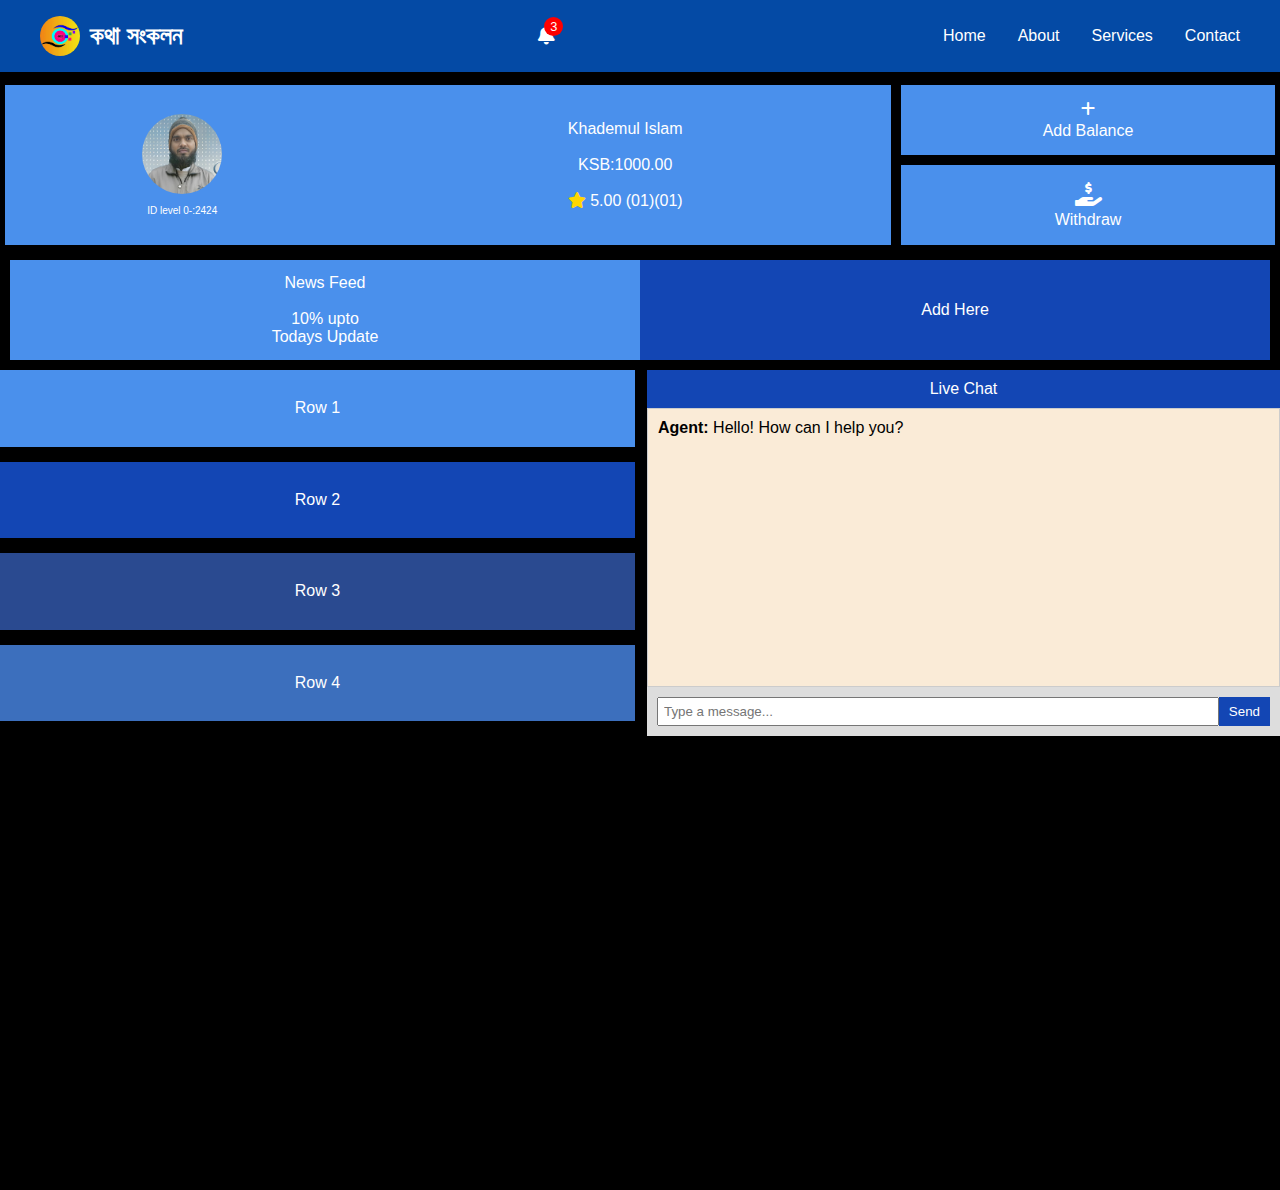
<file: index.html>
<!DOCTYPE html>
<html lang="en">
<head>
    <meta charset="UTF-8">
    <meta name="viewport" content="width=device-width, initial-scale=1.0">
    <title>Responsive Top Bar</title>
    <link rel="stylesheet" href="https://cdnjs.cloudflare.com/ajax/libs/font-awesome/6.0.0/css/all.min.css">
    <style>
        * {
            margin: 0;
            padding: 0;
            box-sizing: border-box;
            font-family: Arial, sans-serif;
        }

        /* Navbar Styling */
        .topbar {
            background-color: #044aa5;
            padding: 1rem;
            position: fixed;
            top: 0;
            left: 0;
            width: 100%;
            z-index: 1000; /* Ensure navbar is on top of other content */
        }

        .topbar-content {
            display: flex;
            justify-content: space-between;
            align-items: center;
            max-width: 1200px;
            margin: 0 auto;
        }

        .logo-section {
            display: flex;
            align-items: center;
        }

        .logo {
            width: 40px;
            height: 40px;
            margin-right: 10px;
        }

        .title {
            color: white;
            font-size: 1.5rem;
        }

        .notification {
            color: white;
            font-size: 1.2rem;
            cursor: pointer;
            position: relative;
        }

        .notification-badge {
            position: absolute;
            top: -8px;
            right: -8px;
            background-color: red;
            color: white;
            border-radius: 50%;
            padding: 2px 6px;
            font-size: 0.8rem;
        }

        .nav-toggle {
            display: none;
            color: white;
            font-size: 1.5rem;
            cursor: pointer;
        }

        .nav-menu {
            display: flex;
            list-style: none;
        }

        .nav-menu li {
            margin-left: 2rem;
        }

        .nav-menu a {
            color: white;
            text-decoration: none;
            font-size: 1rem;
        }

        .nav-menu a:hover {
            color: #00ff00;
        }

        @media screen and (max-width: 768px) {
            .nav-toggle {
                display: block;
            }

            .nav-menu {
                display: none;
                position: absolute;
                top: 100%;
                left: 0;
                width: 100%;
                background-color: #333;
                padding: 1rem;
            }

            .nav-menu.active {
                display: block;
            }

            .nav-menu li {
                margin: 1rem 0;
            }
        }

        /* Add top margin to body to prevent content from hiding behind navbar */
        body {
            padding-top: 80px; /* Ensure enough space for fixed navbar */
            background-color: black;
        }

        .profile-container {
    display: flex;
    flex-direction: column; /* একের পর এক দেখাবে (column) */
    align-items: center; /* ছবি ও টেক্সটকে মাঝখানে আনবে */
    justify-content: center; /* ভর্তিকাল সেন্টার করবে */
    height: 150px; /* ডিভের উচ্চতা */
    background-color: #4a90ec; /* ব্যাকগ্রাউন্ড কালার */
}



    </style>
</head>
<body>
    <div class="topbar">
        <div class="topbar-content">
            <div class="logo-section">
                <img src="logo.png" alt="Logo" class="logo" style="border-radius: 50%;">
                <h1 class="title">কথা সংকলন</h1>
            </div>

            <div class="notification">
                <i class="fas fa-bell"></i>
                <span class="notification-badge">3</span>
            </div>

            <div class="nav-toggle" id="navToggle">
                <i class="fas fa-bars"></i>
            </div>

            <ul class="nav-menu" id="navMenu">
                <li><a href="#home">Home</a></li>
                <li><a href="#about">About</a></li>
                <li><a href="#services">Services</a></li>
                <li><a href="#contact">Contact</a></li>
            </ul>
        </div>
    </div>

    <!-- <h2>Two Equal Columns</h2> -->

    <div class="row" style="display: flex; flex-wrap: wrap;">
        <!-- First column -->
        <div class="column" style="flex: 50%; background-color: #aaa; display: flex; margin: 5px; ">
            <div class="nested-column" style="flex: 40%; background-color: #4a90ec; padding: 5px; font-size: 10px; align-items: center; text-align: center;">
                <div class="profile-container">
                    <img src="profile.png" alt="Profile Image" style="width: 80px; height: 80px; border-radius: 50%;">
                    <br>
                    <p style=" text-align: center;color: white; font-size: 25 px;">ID level 0-:2424</p>
                </div>
                
             
            </div>

            <div class="nested-column" style="flex: 60%; background-color: #4a90ec; padding: 0px; color: white;display: flex;  align-items: center;
            justify-content: center;
            text-align: center; flex-direction: column;">
                <p>Khademul Islam</p><br>
                <p>KSB:1000.00</p>
                <br>
                <p> <i class="fa fa-star" style="color: gold;"></i> 5.00 (01)(01)</p>

            </div>
        </div>

        <div class="column" style="flex: 10%; background-color: #1346b4; display: flex; flex-direction: column; margin: 5px;">
            <div class="nested-row" style="flex: 50%; background-color: #4a90ec; padding: 10px; display: flex; flex-direction: column; align-items: center; justify-content: center; text-align: center; border-bottom: 10px solid black;">
                <i class="fa-solid fa-plus" style="color: white;"></i>
                <span style="color: white; margin-top: 5px;">Add Balance</span>
            </div>
            <div class="nested-row" style="flex: 50%; background-color: #4a90ec; padding: 10px; display: flex; flex-direction: column; align-items: center; justify-content: center; text-align: center;">
                <i class="fa-solid fa-hand-holding-dollar" style="font-size: 24px; color: white;"></i>
                <span style="color: white; margin-top: 5px;">Withdraw</span>
            </div>
        </div>
        

    <div class="row" style="display: flex; width: 100%; border: 10px solid black;">
        <!-- First Column -->
        <div class="column" style="flex: 50%; background-color: #4a90ec; display: flex; flex-direction: column; align-items: center; justify-content: center; padding: 20px; color: white; height: 100px;">
            <p>News Feed</p>
            <br>
            <p>10% upto</p>
            <p>Todays Update</p>
        </div>

        <!-- Second Column -->
        <div class="column" style="flex: 50%; background-color: #1346b4; display: flex; flex-direction: column; align-items: center; justify-content: center; padding: 20px; color: white; height: 100px;">
            <!-- <img src="business.jpg" style="height: 100px;width: 100px;" alt=""> -->
             <p>Add Here</p>
        </div>
    </div>

    <div class="container" style="display: flex; width: 100%; height: 820px;">
        <!-- First Column (4 Smaller Rows) -->
        <div class="column" style="flex: 50%; display: flex; flex-direction: column; gap: 5px; padding: 0px; height: 100%;">
            <div class="row-item" style="flex: 0.1; background-color: #4a90ec; display: flex; align-items: center; justify-content: center; color: white; margin-bottom: 10px;">
                <p>Row 1</p>
            </div>
            <div class="row-item" style="flex: 0.1; background-color: #1346b4; display: flex; align-items: center; justify-content: center; color: white; margin-bottom: 10px;height: 00px;">
                <p>Row 2</p>
            </div>
            <div class="row-item" style="flex: 0.1; background-color: #2a4a90; display: flex; align-items: center; justify-content: center; color: white;margin-bottom: 10px;">
                <p>Row 3</p>
            </div>
            <div class="row-item" style="flex: 0.1; background-color: #3c6fbd; display: flex; align-items: center; justify-content: center; color: white;margin-bottom: 10px;">
                <p>Row 4</p>
            </div>
        </div>

        <!-- Second Column (Live Chat Section with Same Height) -->
        <div class="column" style="flex: 50%; background-color: #f1f1f1; display: flex; flex-direction: column; border-left: 2px solid #000; padding: 0px; height: 366px; width: 240px; margin-left: 10px;">
            <div class="chat-header" style="background-color: #1346b4; color: white; padding: 10px; text-align: center;">
                <p>Live Chat</p>
            </div>
            <div class="chat-box" style="flex: 1; background-color: white; padding: 10px; overflow-y: auto; border: 1px solid #ccc;background-color: #FAEBD7; /* AntiqueWhite */
">
                <p><strong>Agent:</strong> Hello! How can I help you?</p>
            </div>
            <div class="chat-input" style="display: flex; padding: 10px; background-color: #ddd;">
                <input type="text" id="userMessage" placeholder="Type a message..." style="flex: 1; padding: 5px;">
                <button onclick="sendMessage()" style="padding: 5px 10px; background-color: #1346b4; color: white; border: none;">Send</button>
            </div>
        </div>
    </div>

     <script>
        // Get the elements
        const navToggle = document.getElementById('navToggle');
        const navMenu = document.getElementById('navMenu');

        // Toggle the 'active' class when the menu button is clicked
        navToggle.addEventListener('click', () => {
            navMenu.classList.toggle('active');
        });
    </script>

    <script>
    function sendMessage() {
        let input = document.getElementById("userMessage");
        let message = input.value.trim();
        if (message !== "") {
            let chatBox = document.querySelector(".chat-box");
            let userMessage = `<p><strong>You:</strong> ${message}</p>`;
            chatBox.innerHTML += userMessage;
            input.value = "";
            chatBox.scrollTop = chatBox.scrollHeight;
        }
    }
    </script>
</body>
</html>
</file>
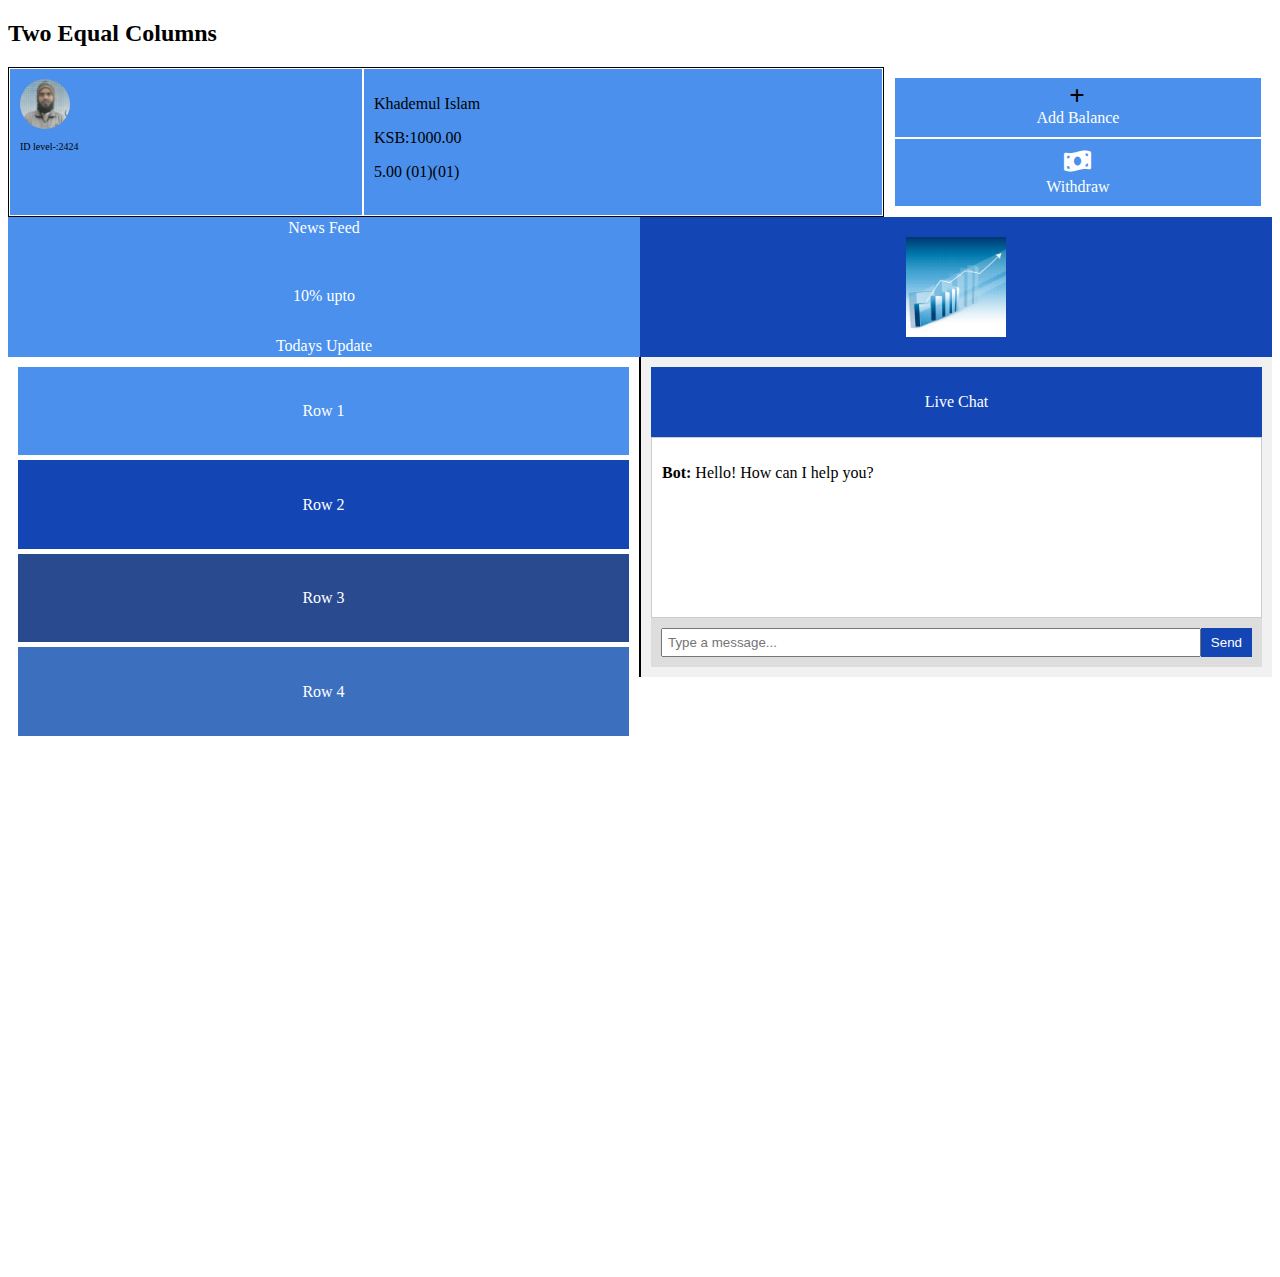
<file: index - Copy.html>
<!DOCTYPE html>
<html lang="en">
<head>
    <meta charset="UTF-8">
    <meta name="viewport" content="width=device-width, initial-scale=1.0">
    <title>Responsive Top Bar</title>
    <link rel="stylesheet" href="https://cdnjs.cloudflare.com/ajax/libs/font-awesome/6.0.0/css/all.min.css">
    <!-- <link rel="stylesheet" href="styles.css"> -->
    <link rel="stylesheet" href="https://cdnjs.cloudflare.com/ajax/libs/font-awesome/6.0.0/css/all.min.css">


   </head>
   <body>
    

<h2>Two Equal Columns</h2>

<div class="row" style="display: flex; flex-wrap: wrap;">
  <!-- First column, divided into two columns -->
  <div class="column" style="flex: 50%; background-color: #aaa; display: flex; border: 1px solid black;">
    <div class="nested-column" style="flex: 40%; background-color: #4a90ec; padding: 10px; font-size: 10px; border: 1px solid white; align-items: center;">
      <img src="profile.png" alt="" style="width: 50px; height: 50px; border-radius: 50%;">
      <p>ID level-:2424</p>
    </div>
    <div class="nested-column" style="flex: 60%; background-color: #4a90ec; padding: 10px; border: 1px solid white;">
      <p>Khademul Islam</p>
      <p>KSB:1000.00</p>
      <p>5.00 (01)(01)</p>
    </div>
  </div>

  <div class="column" style="flex: 10%; background-color: #1346b4; display: flex; flex-direction: column; border: 10px solid white;">
    <div class="nested-row" style="flex: 50%; background-color: #4a90ec; padding: 10px; display: flex; flex-direction: column; align-items: center; justify-content: center; text-align: center; border: 1px solid white;">
      <i class="fa-solid fa-plus"></i>
      <span style="color: white; margin-top: 5px;">Add Balance</span>
    </div>
    <div class="nested-row" style="flex: 50%; background-color: #4a90ec; padding: 10px; display: flex; flex-direction: column; align-items: center; justify-content: center; text-align: center; border: 1px solid white;">
      <i class="fas fa-money-bill-wave" style="font-size: 24px; color: white;"></i>
      <span style="color: white; margin-top: 5px;">Withdraw</span>
    </div>
  </div>
</div>
  
  
<div class="row" style="display: flex; width: 100%;">
  <!-- First Column -->
  <div class="column" style="flex: 50%; background-color: #4a90ec; display: flex; flex-direction: column; align-items: center; justify-content: center; padding: 20px; color: white; height: 100px;">
      
      <p>News Feed</p>
      <br>
    <p>10% upto</p>
    <p>Todays Update</p>
  </div>

  <!-- Second Column -->
  <div class="column" style="flex: 50%; background-color: #1346b4; display: flex; flex-direction: column; align-items: center; justify-content: center; padding: 20px; color: white; height: 100px;">
      
      <img src="business.jpg" style="height: 100px;width: 100px;" alt="">
  </div>
</div>


 <!-- Include Font Awesome -->
<!-- <link rel="stylesheet" href="https://cdnjs.cloudflare.com/ajax/libs/font-awesome/6.0.0/css/all.min.css"> -->

<div class="container" style="display: flex; width: 100%; height: 100vh;">
    <!-- First Column (4 Smaller Rows) -->
    <div class="column" style="flex: 50%; display: flex; flex-direction: column; gap: 5px; padding: 10px; height: 100%;">
        <div class="row-item" style="flex: 0.1; background-color: #4a90ec; display: flex; align-items: center; justify-content: center; color: white;">
            <p>Row 1</p>
        </div>
        <div class="row-item" style="flex: 0.1; background-color: #1346b4; display: flex; align-items: center; justify-content: center; color: white;">
            <p>Row 2</p>
        </div>
        <div class="row-item" style="flex: 0.1; background-color: #2a4a90; display: flex; align-items: center; justify-content: center; color: white;">
            <p>Row 3</p>
        </div>
        <div class="row-item" style="flex: 0.1; background-color: #3c6fbd; display: flex; align-items: center; justify-content: center; color: white;">
            <p>Row 4</p>
        </div>
    </div>

    <!-- Second Column (Live Chat Section with Same Height) -->
    <div class="column" style="flex: 50%; background-color: #f1f1f1; display: flex; flex-direction: column; border-left: 2px solid #000; padding: 10px; height: 300px;">
        <div class="chat-header" style="background-color: #1346b4; color: white; padding: 10px; text-align: center;">
            <p>Live Chat</p>
        </div>
        <div class="chat-box" style="flex: 1; background-color: white; padding: 10px; overflow-y: auto; border: 1px solid #ccc;">
            <p><strong>Bot:</strong> Hello! How can I help you?</p>
        </div>
        <div class="chat-input" style="display: flex; padding: 10px; background-color: #ddd;">
            <input type="text" id="userMessage" placeholder="Type a message..." style="flex: 1; padding: 5px;">
            <button onclick="sendMessage()" style="padding: 5px 10px; background-color: #1346b4; color: white; border: none;">Send</button>
        </div>
    </div>
</div>

<script>
function sendMessage() {
    let input = document.getElementById("userMessage");
    let message = input.value.trim();
    if (message !== "") {
        let chatBox = document.querySelector(".chat-box");
        let userMessage = `<p><strong>You:</strong> ${message}</p>`;
        chatBox.innerHTML += userMessage;
        input.value = "";
        chatBox.scrollTop = chatBox.scrollHeight;
    }
}
</script>

  
 
  

</body>
</html>

</body>
</html>
</file>
<file: styles.css>
/* General Styles */
body {
    font-family: Arial, sans-serif;
    margin: 0;
    padding: 0;
}

header {
    display: flex;
    justify-content: space-between;
    align-items: center;
    padding: 20px;
    background-color: #333;
    color: white;
}

header .logo img {
    height: 50px;
}

header .site-title h1 {
    margin: 0;
}

header .header-right {
    display: flex;
    align-items: center;
}

header .header-right .notifications {
    margin-right: 20px;
}

header .header-right nav ul {
    list-style-type: none;
    margin: 0;
    padding: 0;
    display: flex;
}

header .header-right nav ul li {
    margin-left: 15px;
}

header .header-right nav ul li a {
    color: white;
    text-decoration: none;
}

footer {
    background-color: #333;
    color: white;
    text-align: center;
    padding: 10px;
}

/* Mobile Styles */
@media (max-width: 768px) {
    header {
        flex-direction: column;
        text-align: center;
    }

    header .header-right {
        margin-top: 10px;
    }

    header .header-right nav ul {
        flex-direction: column;
        align-items: center;
    }

    header .header-right nav ul li {
        margin: 10px 0;
    }

    header .logo img {
        height: 40px;
    }
}
</file>
